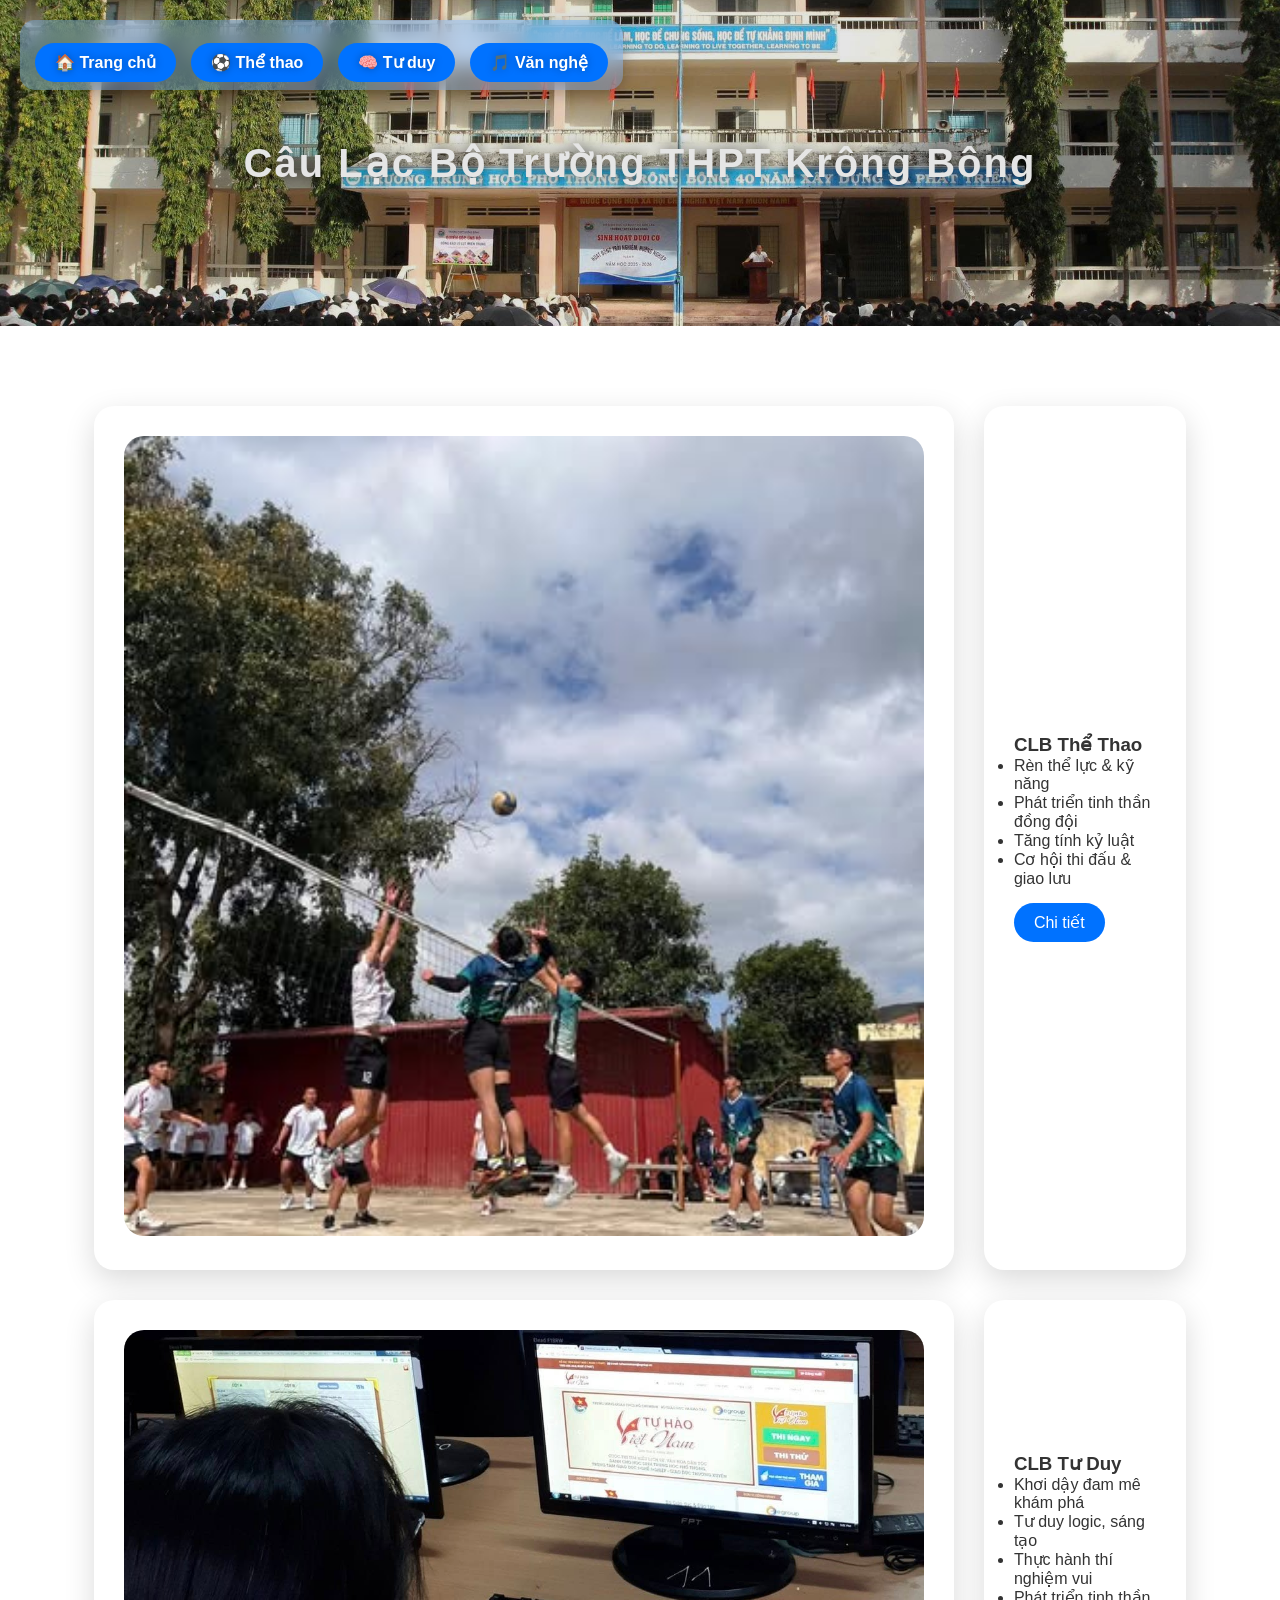
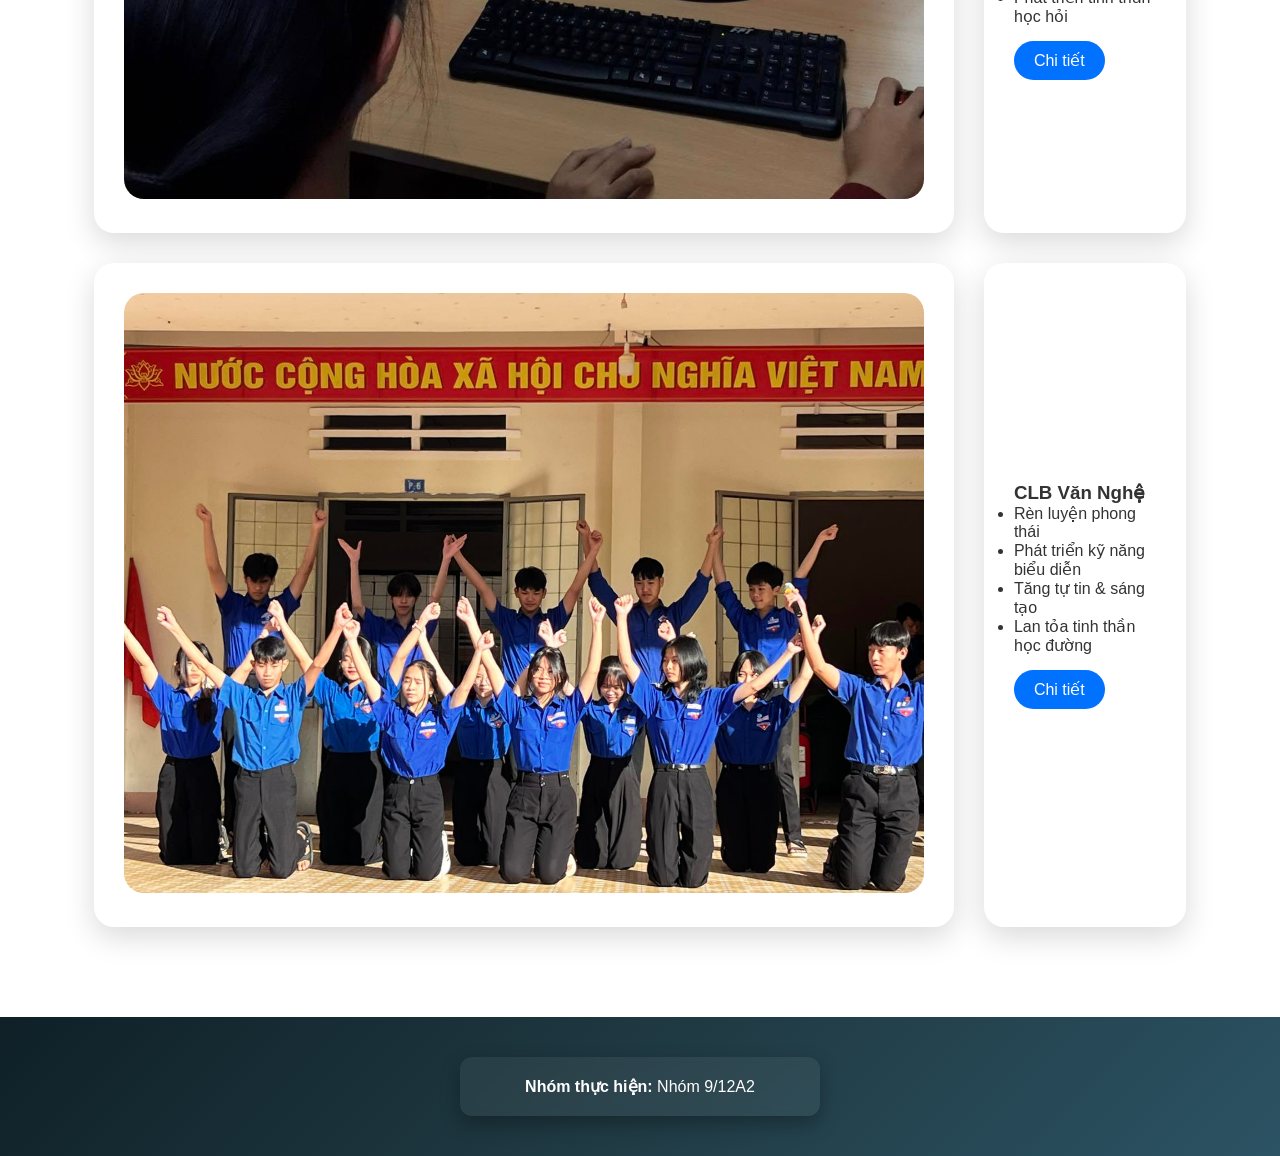
<file: index.html>
<!DOCTYPE html>
<html lang="vi">
<head>
  <meta charset="utf-8">
  <title>Trang Chủ CLB Trường THPT Krông Bông</title>
  <link href="styles.css" rel="stylesheet" type="text/css">
</head>
<body class="index">
<nav class="main-menu">
  <ul>
    <li><a href="index.html">🏠 Trang chủ</a></li>
    <li><a href="thethao.html">⚽ Thể thao</a></li>
    <li><a href="tuduy.html">🧠 Tư duy</a></li>
    <li><a href="vannghe.html">🎵 Văn nghệ</a></li>
  </ul>
</nav>

<header>
  <div class="banner">
    <h1>Câu Lạc Bộ Trường THPT Krông Bông</h1>
  </div>

  

</header>

<table>
<tr>
  <td class="cell">
    <img src="img/thethao1.jpg" class="img" alt="thể thao">
  </td>

  <td class="cell text">
    <h3>CLB Thể Thao</h3>
    <ul>
      <li>Rèn thể lực & kỹ năng</li>
      <li>Phát triển tinh thần đồng đội</li>
      <li>Tăng tính kỷ luật</li>
      <li>Cơ hội thi đấu & giao lưu</li>
    </ul>
    <a href="thethao.html" class="btn">Chi tiết</a>
  </td>
</tr>

<tr>
  <td class="cell">
    <img src="img/tuduy1.jpg" class="img" alt="tư duy">
  </td>

  <td class="cell text">
    <h3>CLB Tư Duy</h3>
    <ul>
      <li>Khơi dậy đam mê khám phá</li>
      <li>Tư duy logic, sáng tạo</li>
      <li>Thực hành thí nghiệm vui</li>
      <li>Phát triển tinh thần học hỏi</li>
    </ul>
    <a href="tuduy.html" class="btn">Chi tiết</a>
  </td>
</tr>

<tr>
  <td class="cell">
    <img src="img/vannghe1.jpg" class="img" alt="văn nghệ">
  </td>

  <td class="cell text">
    <h3>CLB Văn Nghệ</h3>
    <ul>
      <li>Rèn luyện phong thái</li>
      <li>Phát triển kỹ năng biểu diễn</li>
      <li>Tăng tự tin & sáng tạo</li>
      <li>Lan tỏa tinh thần học đường</li>
    </ul>
    <a href="vannghe.html" class="btn">Chi tiết</a>
  </td>
</tr>
</table>

<footer>
  <div class="project-info">
    <p><strong>Nhóm thực hiện:</strong> Nhóm 9/12A2</p>
  </div>
</footer>
</body>
</html>
</file>
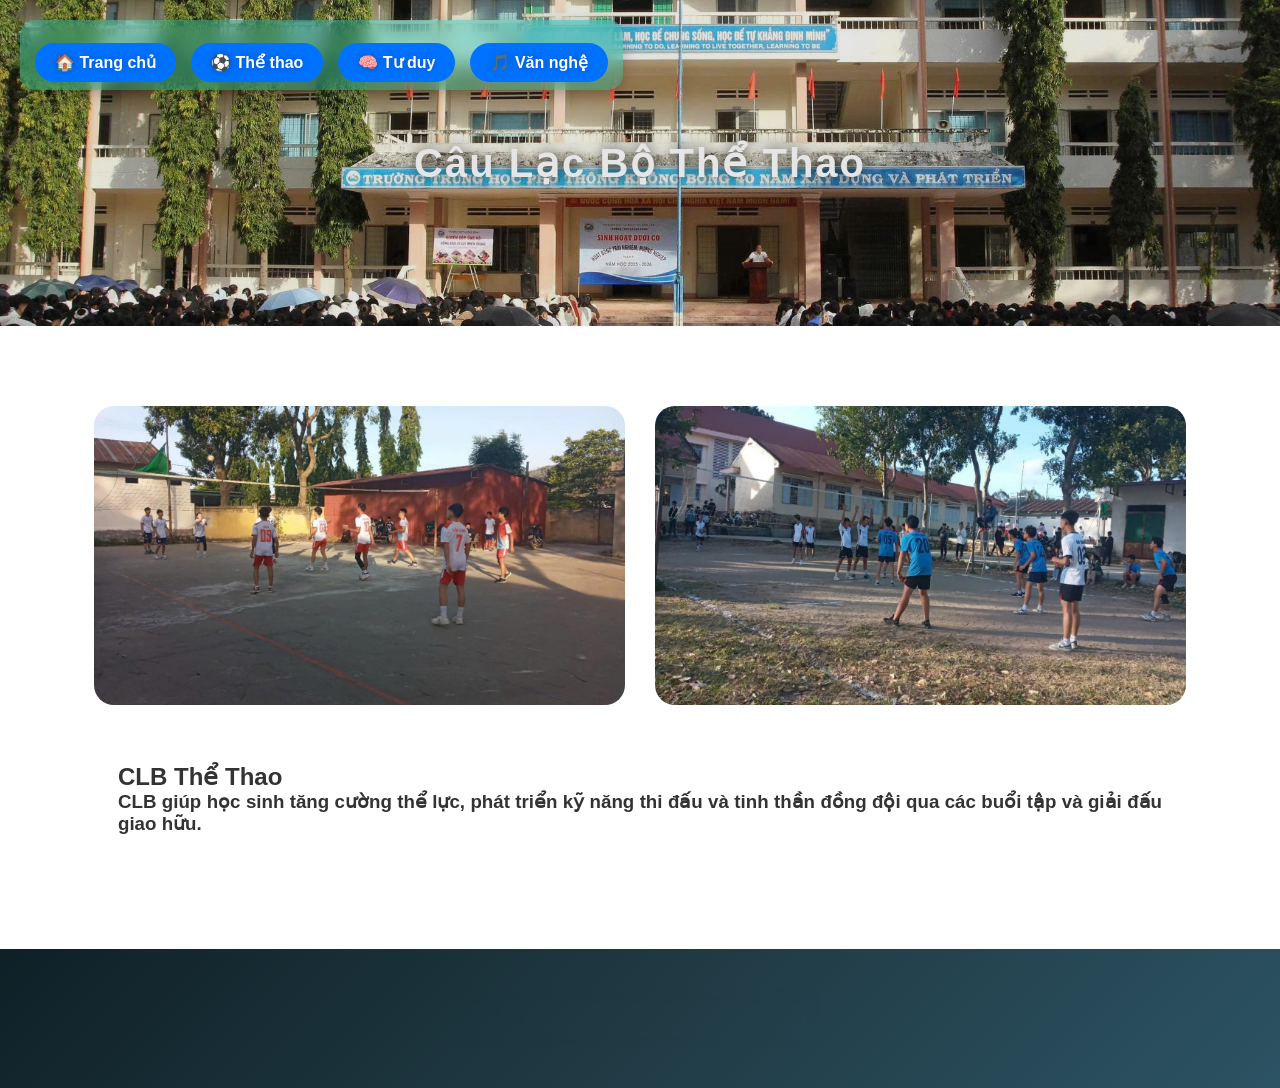
<file: thethao.html>
<!DOCTYPE html>
<html lang="vi">
<head>
  <meta charset="utf-8">
  <title>CLB Thể Thao</title>
  <link href="styles.css" rel="stylesheet" type="text/css">
</head>
<body class="clb-bongda">
<nav class="main-menu">
  <ul>
    <li><a href="index.html">🏠 Trang chủ</a></li>
    <li><a href="thethao.html">⚽ Thể thao</a></li>
    <li><a href="tuduy.html">🧠 Tư duy</a></li>
    <li><a href="vannghe.html">🎵 Văn nghệ</a></li>
  </ul>
</nav>

<header>
  <div class="banner">
    <h1>Câu Lạc Bộ Thể Thao</h1>
  </div>
</header>

<table width="100%">
  <tr>
    <td width="40%"><img src="img/thethao2.jpg" class="img"></td>
    <td width="40%"><img src="img/thethao4.jpg" class="img"></td>
  </tr>
  <tr>
    <td colspan="2" style="padding:1.5em;text-align:justify;">
      <h2>CLB Thể Thao</h2>
      <h3>
        CLB giúp học sinh tăng cường thể lực, phát triển kỹ năng thi đấu và tinh thần đồng đội qua các buổi tập và giải đấu giao hữu.
      </h3>
    </td>
  </tr>
</table>

<footer>
  <div class="project-info">
    <p><strong>Nhóm thực hiện:</strong> Nhóm 9/12A2</p>
  </div>
</footer>
</body>
</html>
</file>
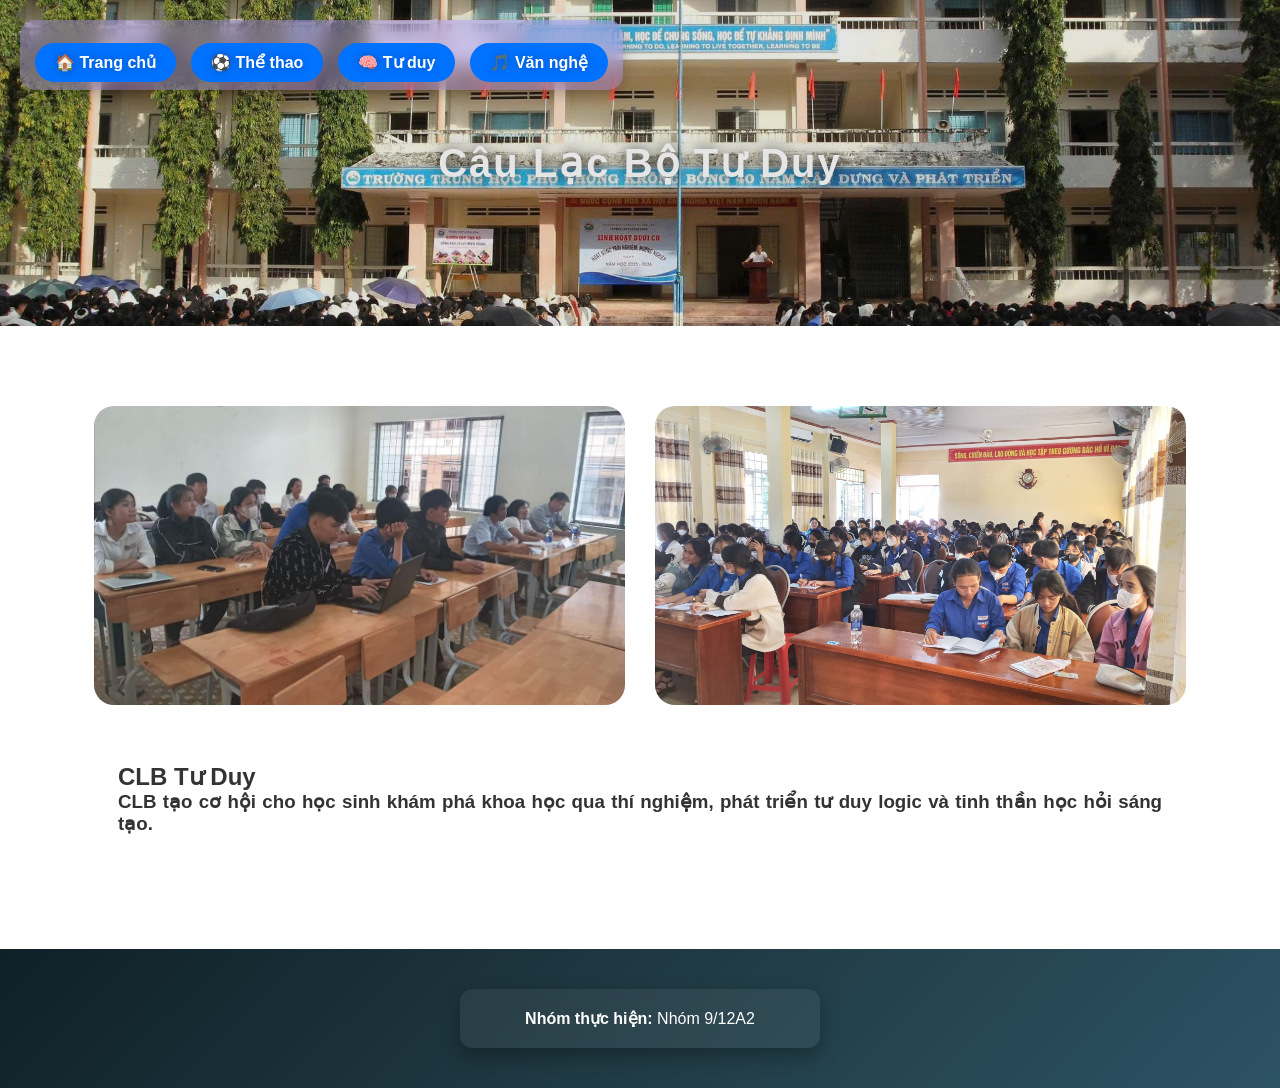
<file: tuduy.html>
<!DOCTYPE html>
<html lang="vi">
<head>
  <meta charset="utf-8">
  <title>CLB Tư Duy</title>
  <link href="styles.css" rel="stylesheet" type="text/css">
</head>
<body class="clb-hoahoc">
<nav class="main-menu">
  <ul>
    <li><a href="index.html">🏠 Trang chủ</a></li>
    <li><a href="thethao.html">⚽ Thể thao</a></li>
    <li><a href="tuduy.html">🧠 Tư duy</a></li>
    <li><a href="vannghe.html">🎵 Văn nghệ</a></li>
  </ul>
</nav>

<header>
  <div class="banner">
    <h1>Câu Lạc Bộ Tư Duy</h1>
  </div>
</header>

<table width="100%">
  <tr>
    <td width="40%"><img src="img/tuduy2.jpg" class="img"></td>
    <td width="40%"><img src="img/tuduy3.jpg" class="img"></td>
  </tr>
  <tr>
    <td colspan="2" style="padding:1.5em;text-align:justify;">
      <h2>CLB Tư Duy</h2>
      <h3>
        CLB tạo cơ hội cho học sinh khám phá khoa học qua thí nghiệm, phát triển tư duy logic và tinh thần học hỏi sáng tạo.
      </h3>
    </td>
  </tr>
</table>

<footer>
  <div class="project-info">
    <p><strong>Nhóm thực hiện:</strong> Nhóm 9/12A2</p>
  </div>
</footer>
</body>
</html>
</file>
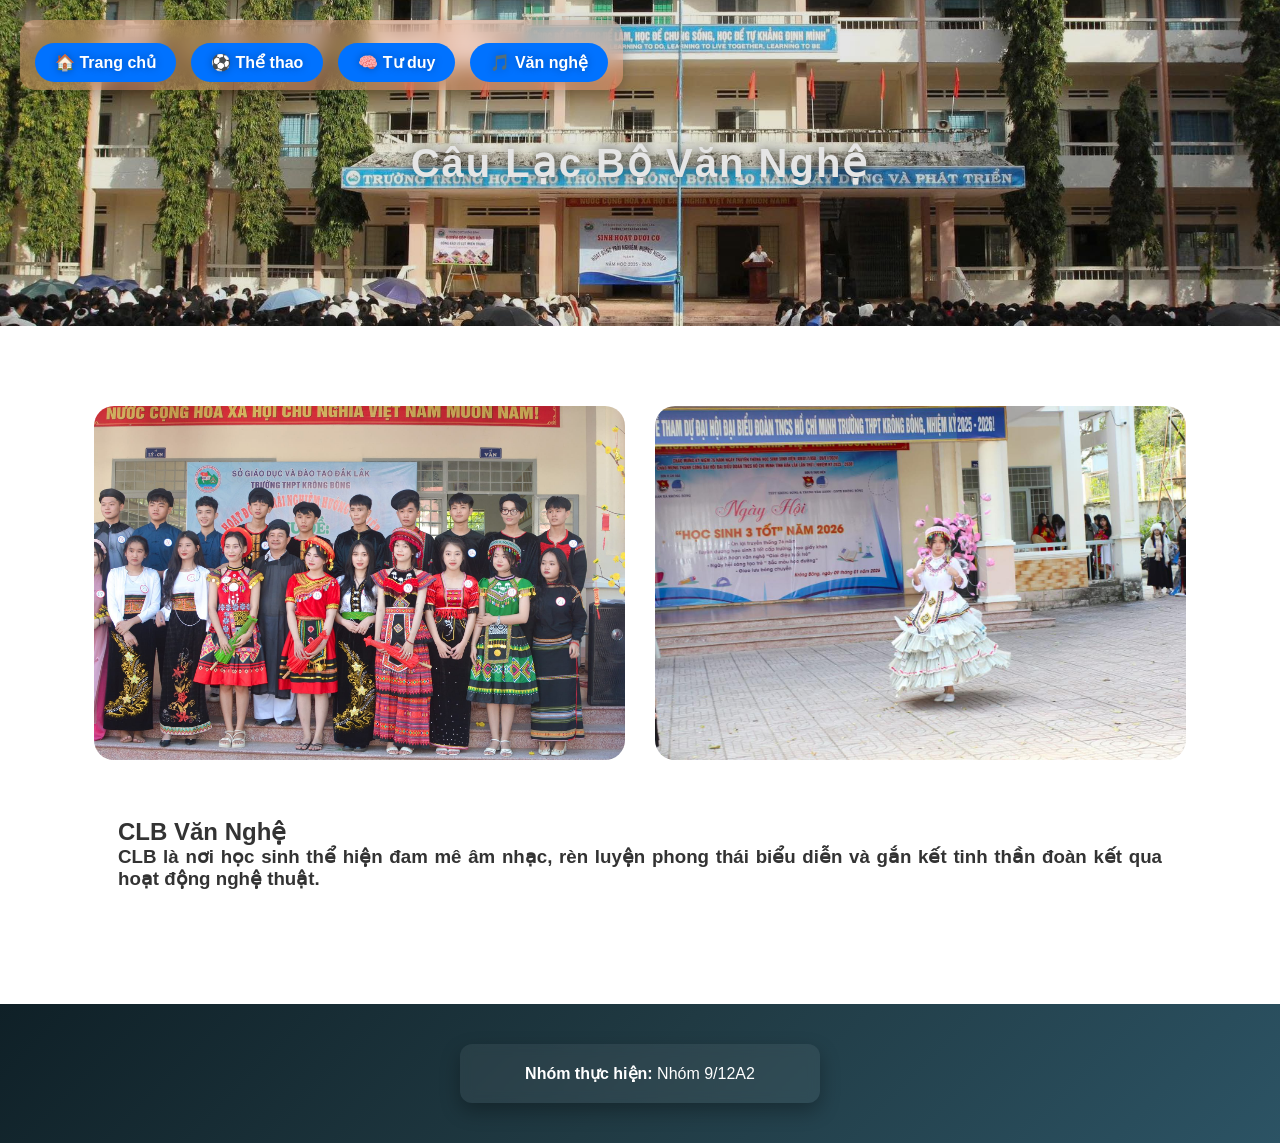
<file: vannghe.html>
<!DOCTYPE html>
<html lang="vi">
<head>
  <meta charset="utf-8">
  <title>CLB Văn Nghệ</title>
  <link href="styles.css" rel="stylesheet" type="text/css">
</head>
<body class="clb-khieuvu">
<nav class="main-menu">
  <ul>
    <li><a href="index.html">🏠 Trang chủ</a></li>
    <li><a href="thethao.html">⚽ Thể thao</a></li>
    <li><a href="tuduy.html">🧠 Tư duy</a></li>
    <li><a href="vannghe.html">🎵 Văn nghệ</a></li>
  </ul>
</nav>

<header>
  <div class="banner">
    <h1>Câu Lạc Bộ Văn Nghệ</h1>
  </div>
</header>

<table width="100%">
  <tr>
    <td width="40%"><img src="img/vannghe4.jpg" class="img"></td>
    <td width="40%"><img src="img/vannghe3.jpg" class="img"></td>
  </tr>
  <tr>
    <td colspan="2" style="padding:1.5em;text-align:justify;">
      <h2>CLB Văn Nghệ</h2>
      <h3>
        CLB là nơi học sinh thể hiện đam mê âm nhạc, rèn luyện phong thái biểu diễn và gắn kết tinh thần đoàn kết qua hoạt động nghệ thuật.
      </h3>
    </td>
  </tr>
</table>

<footer>
  <div class="project-info">
    <p><strong>Nhóm thực hiện:</strong> Nhóm 9/12A2</p>
  </div>
</footer>
</body>
</html>
</file>
<file: styles.css>
*{
  margin:0;
  padding:0;
  box-sizing:border-box;
  font-family:'Segoe UI',Tahoma,Geneva,Verdana,sans-serif;
}

body{
  background:#ffffff;
  color:#333;
}

@keyframes gradientBG{
  0%{background-position:0% 50%;}
  50%{background-position:100% 50%;}
  100%{background-position:0% 50%;}
}


body.index{
  background:#ffffff;
}


.banner{
  background:url("img/truong2.jpg")center/cover no-repeat;
  padding:140px 20px;
  text-align:center;
  color:white;
  position:relative;
}
.banner::after{
  content:"";
  position:absolute;top:0;left:0;width:100%;height:100%;
  background:rgba(0,0,0,0.1);
}
.banner h1{
  position:relative;
  font-size:40px;
  text-shadow:0 0 15px rgba(0,0,0,0.8);
  letter-spacing:2px;
}


body.index .banner{
  background:
  url("img/truong.jpg")center/cover no-repeat;
  
}
body.clb-bongda .banner{
  background:
  url("img/truong.jpg")center/cover no-repeat;
  
}
body.clb-hoahoc .banner{
  background:
  url("img/truong.jpg")center/cover no-repeat;

}
body.clb-khieuvu .banner{
  background:
  url("img/truong.jpg")center/cover no-repeat;

}
.slogan{
  padding:20px 0 10px 0;
  display:flex;
  justify-content:center;
  align-items:center;
}
.row{display:flex;justify-content:center;gap:20px;flex-wrap:wrap;}
.block_3{background:white;padding:25px;width:280px;border-radius:15px;text-align:center;
  box-shadow:0 10px 25px rgba(0,0,0,0.15);}
table{width:90%;margin:50px auto;border-spacing:30px;}
.cell{background:white;padding:30px;border-radius:20px;
  box-shadow:0 10px 30px rgba(0,0,0,0.15);}
.img{width:100%;border-radius:20px;transition:0.4s;}
.img:hover{transform:scale(1.05);}
a{display:inline-block;margin-top:15px;padding:10px 20px;background:#0072ff;color:white;
  text-decoration:none;border-radius:25px;transition:0.3s;}
a:hover{background:#00c6ff;box-shadow:0 5px 15px rgba(0,0,0,0.3);}

footer{
  background:linear-gradient(135deg,#0f2027,#203a43,#2c5364);
  color:white;padding:40px 30px;margin-top:60px;
  display:flex;justify-content:center;align-items:center;
}
footer .project-info{
  width:360px;padding:20px;background:rgba(255,255,255,0.06);
  border-radius:12px;backdrop-filter:blur(6px);
  text-align:center;box-shadow:0 8px 20px rgba(0,0,0,0.3);
}

.main-menu{
  position:fixed;top:20px;left:20px;
  background:rgba(255,255,255,0.25);
  backdrop-filter:blur(10px);border-radius:15px;
  padding:8px 15px;box-shadow:0 4px 15px rgba(0,0,0,0.25);
  z-index:999;animation:slideFadeIn 0.8s ease forwards;
}
@keyframes slideFadeIn{from{opacity:0;transform:translateY(-15px);}to{opacity:1;transform:translateY(0);}}
.main-menu ul{list-style:none;display:flex;gap:15px;margin:0;padding:0;}
.main-menu a{position:relative;color:#fff;font-weight:600;text-decoration:none;text-shadow:0 0 8px rgba(0,0,0,0.3);
  transition:all 0.25s ease-in-out;}
.main-menu a::after{content:"";position:absolute;left:0;bottom:-4px;width:0;height:2px;background:#fff;
  transition:width 0.3s ease;}
.main-menu a:hover::after{width:100%;}
.main-menu a:hover{transform:translateY(-2px);color:#fffba8;}
.main-menu a:active{transform:scale(0.95);}
body.index .main-menu{background:rgba(102,166,255,0.35);}
body.clb-bongda .main-menu{background:rgba(0,191,165,0.35);}
body.clb-hoahoc .main-menu{background:rgba(155,130,255,0.35);}
body.clb-khieuvu .main-menu{background:rgba(255,160,130,0.35);}
</file>
